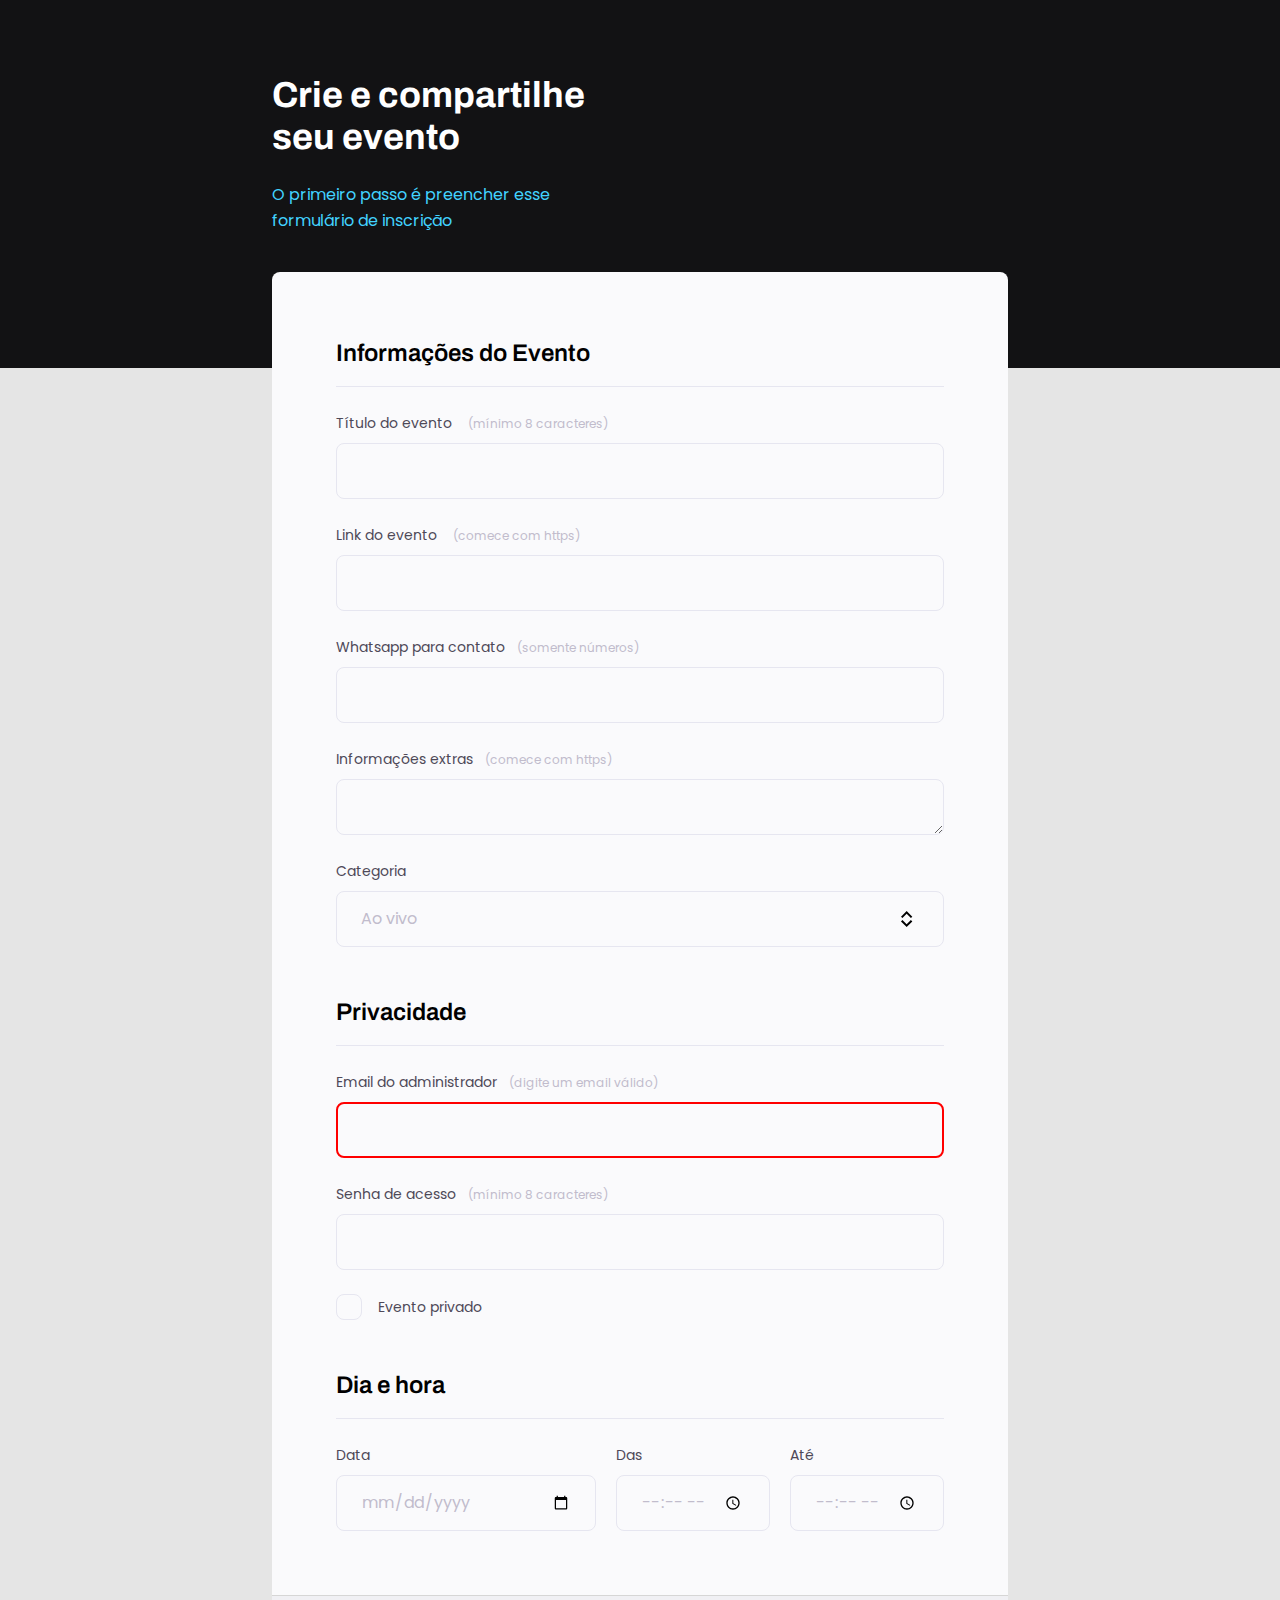
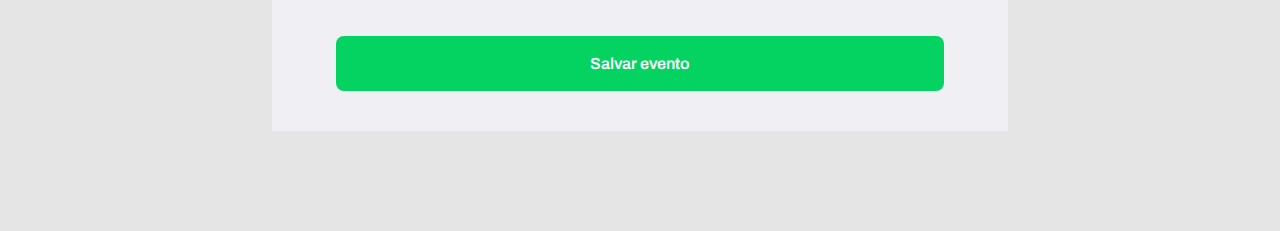
<file: index.html>
<!DOCTYPE html>
<html lang="pt-br">
<head>
    <link rel="preconnect" href="https://fonts.googleapis.com">
    <link rel="preconnect" href="https://fonts.gstatic.com" crossorigin>
    <meta charset="UTF-8">
    <meta name="viewport" content="width=device-width, initial-scale=1.0">
    <title>Crie seu evento</title>

    <link rel="stylesheet" href="/style.css">
    
    <link href="https://fonts.googleapis.com/css2?family=Archivo:wght@600;700&family=Poppins&display=swap" rel="stylesheet">
</head>

<body>
    <div class="page">

        <header>
            <h1>Crie e compartilhe seu evento</h1>
            <p>O primeiro passo é preencher esse formulário de inscrição</p>
        </header>
        <form id="my-form">

            <fieldset>
                <div class="fieldset-wrapper">
                <legend>Informações do Evento</legend>
            
                <div class="input-wrapper">
                <label for="event-title">Título do evento <span>(mínimo 8 caracteres)</span></label>
                <input type="text" id="event-title" minlength="8">
            </div>

            <div class="input-wrapper">
                <label for="event-link">Link do evento <span>(comece com https)</span></label>
                <input type="url" id="event-link">
            </div>

            <div class="input-wrapper">
                <label for="event-whatsapp">Whatsapp para contato<span>(somente números)</span></label>
                <input type="number" id="event-whatsapp">
            </div>

            <div class="input-wrapper">
                <label for="event-info">Informações extras<span>(comece com https)</span></label>
                <textarea name="event-info" id="" cols="30" rows="10"></textarea>
            </div>

            <div class="input-wrapper">
                <label for="event-category">Categoria</label>
                <select id="event-category">
                <option value="live">Ao vivo</option>
                <option value="podcast">Podcast</option>
                <option value="mertorship">Mentoria</option>
                </select>
            </div>
        </div>
            </fieldset>


            <fieldset>
                <div class="fieldset-wrapper">
                <legend>Privacidade</legend>

                <div class="input-wrapper">
                    <label for="event-email">Email do administrador<span>(digite um email válido)</span></label>
                    <input type="text" id="event-email" required>
                </div>

                <div class="input-wrapper">
                    <label for="event-password">Senha de acesso<span>(mínimo 8 caracteres)</span></label>
                    <input type="password" id="event-password">
                </div>

                <div class="checkbox-wrapper">
                    <input type="checkbox" id="event-private">
                    <label for="event-private">Evento privado</label>
                </div>

                </div>
                </fieldset>

                <fieldset>
                    <div class="fieldset-wrapper">
                    <legend>Dia e hora</legend>

                    <div class="col-3"> 
                    <div class="input-wrapper">
                        <label for="event-date">Data</label>
                        <input type="date" id="event-date">
                    </div>
    
                    <div class="input-wrapper">
                        <label for="event-begin">Das</label>
                        <input type="time" id="event-begin">
                    </div>

                    <div class="input-wrapper">
                        <label for="event-end">Até</label>
                        <input type="time" id="event-end">
                    </div>
                </div>    
                    </div>
                    </fieldset>
        </form>

        <footer>
            <input form="my-form" class="button" type="submit" value="Salvar evento">
        </footer>
    </div>
</body>
</html>
</file>
<file: style.css>
* {
    margin: 0;
    padding: 0;
    box-sizing: border-box;
}

body, input, select, textarea {
    font-family: 'Poppins', sans-serif;
}

body {
    font-family: 'Poppins', sans-serif;
    background-color: #E5E5E5;
}

body::before {
    content: '';
    width: 100%;
    height: 368px;
    background-color: #121214;
    position: absolute;
    top: 0;
    left: 0;
    z-index: -1;

}

.page {
    width: 736px;
    margin: 0 auto;
}

header {
    width: 319px;
    margin-top: 74px;
}

header p {
    font-size: 16px;
    line-height: 26px;

    color: #42D3FF;
}

header h1 {
    font-family: 'Archivo', sans-serif;
    font-weight: bold;
    font-size: 36px;
    line-height: 42px;
    color: white;
    margin-bottom: 24px;
}

form {
    background-color: #FAFAFC;
    margin-top: 38px;
    border-radius: 8px 8px 0 0;

    min-height: 300px;
    padding: 64px;
    display: flex;
    flex-direction: column;
    gap: 48px;
}

fieldset {
    border: none;
    display: flex;
    flex-direction: column;
    gap: 24px;

}

.fieldset-wrapper {
    display: flex;
    flex-direction: column;
    gap: 24px;
}

fieldset legend {
    font-family:'Archivo', sans-serif;
    font-weight: 600;
    font-size: 24px;
    line-height: 34px;

    width: 100%;

    border-bottom: 1px solid #E6E6F0;
    padding-bottom: 16px;
}

.input-wrapper {
    display: flex;
    flex-direction: column;
}

.input-wrapper textarea {
    padding: 0;
    height: 168px;
}

.input-wrapper label,
.checkbox-wrapper label {
    font-size: 14px;
    line-height: 24px;

    color: #4E4958;

    margin-bottom: 8px;
}

.input-wrapper label span {
    margin-left: 12px;
    font-size: 12px;
    line-height: 20px;

    color: #C1BCCC;
}

.input-wrapper label span:hover {
    color: #6c6a71;
}

.input-wrapper input,
.input-wrapper textarea,
.input-wrapper select {
    background: #FAFAFC;

    border: 1px solid #E6E6F0;
    border-radius: 8px;
    
    height: 56px;

    padding: 0 24px;

    font-size: 16px;
    line-height: 26px;

    color: #C1BCCC;
}

.input-wrapper select {
    appearance: none; /*tira setinha */
    -moz-appearance: none; /*tira setinha mozzila*/
    -webkit-appearance: none; /*tira setinha chrome e outros*/
    -ms-appearance: none; /*tira setinha microsoft*/

    background-image: url("data:image/svg+xml,%3Csvg width='24' height='24' viewBox='0 0 24 24' fill='none' xmlns='http://www.w3.org/2000/svg'%0A%3E%3Cpath d='M6 9.65685L7.41421 11.0711L11.6569 6.82843L15.8995 11.0711L17.3137 9.65685L11.6569 4L6 9.65685Z' fill='currentColor' /%3E%3Cpath d='M6 14.4433L7.41421 13.0291L11.6569 17.2717L15.8995 13.0291L17.3137 14.4433L11.6569 20.1001L6 14.4433Z' fill='currentColor' /%3E%3C/svg%3E");
    background-repeat: no-repeat;
    background-position: right 24px top 50%;

}

.col-3 {
    display: flex;
    gap: 20px;
}

.col-3 > div:nth-child(1) {
    width: 100%;
}


.checkbox-wrapper label {
    margin: 0;
    display: flex;
    align-items: center;
    gap: 16px;
}

.checkbox-wrapper input {
    display: none;
}

.checkbox-wrapper label::before {
    content: '';
    width: 24px;
    height: 24px;
    border: 1px solid #E6E6F0;
    border-radius: 8px;
    display: block;
}

.checkbox-wrapper input:checked + label::before {
    background-image: url("data:image/svg+xml,%3Csvg xmlns='http://www.w3.org/2000/svg' width='24' height='24' viewBox='0 0 24 24'%3E%3Cpath d='M0 12.116l2.053-1.897c2.401 1.162 3.924 2.045 6.622 3.969 5.073-5.757 8.426-8.678 14.657-12.555l.668 1.536c-5.139 4.484-8.902 9.479-14.321 19.198-3.343-3.936-5.574-6.446-9.679-10.251z'/%3E%3C/svg%3E");
}

footer {
    background: #F0F0F4;

    height: 136px;

    display: flex;
    flex-direction: column;

    padding: 40px 64px;

    margin-bottom: 100px;

    border-top: 1px solid #D6D6D6;

}

footer .button {
    height: 56px;
    background: #04D361;
    border-radius: 8px;
    border: none;

    font-family: 'Archivo';

    font-weight: 600;
    font-size: 16px;
    line-height: 26px;

    color: #FFFFFF;
}

footer .button:hover {
    background:#089a4a;
}

input:invalid {
    border: 2px solid red;
}
</file>
